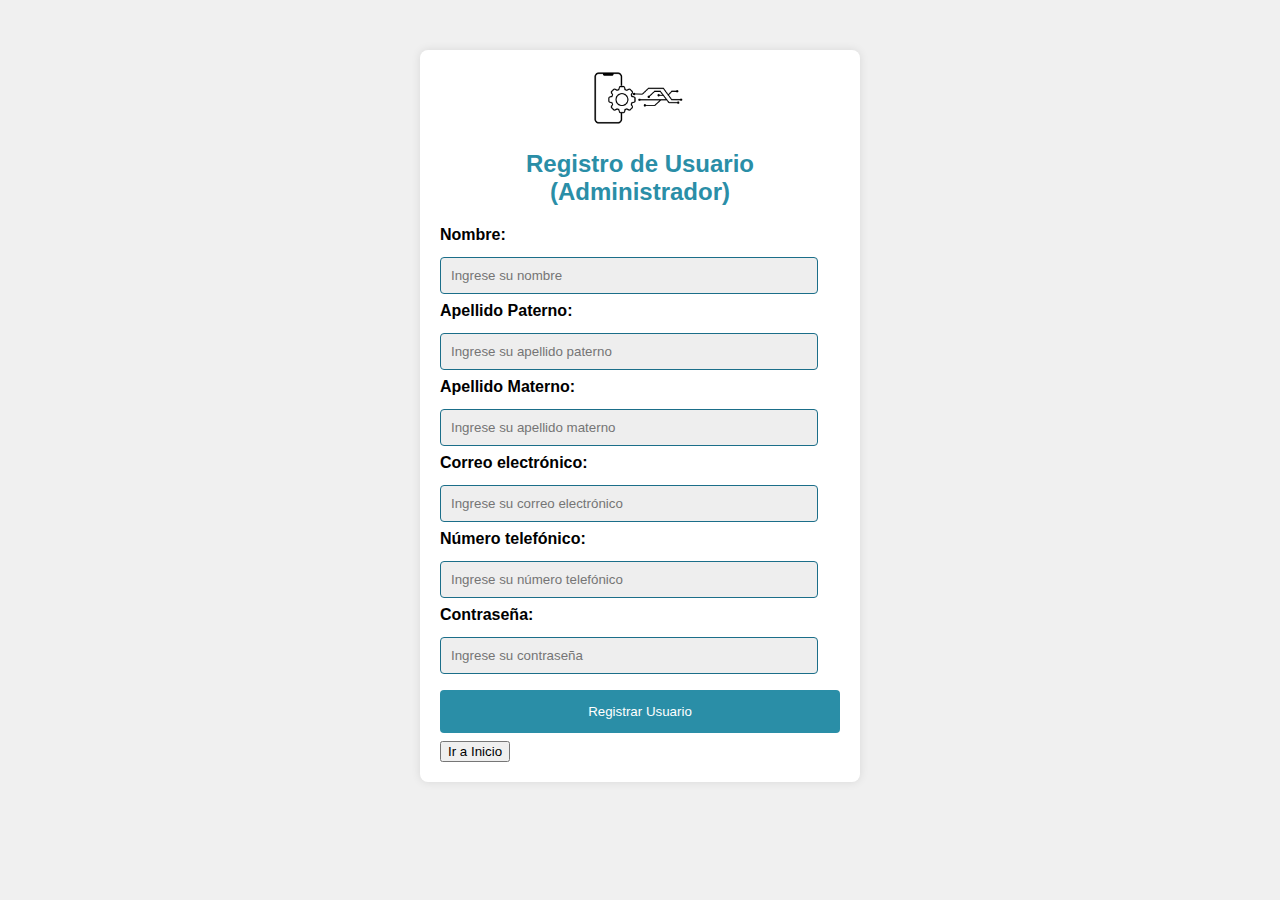
<file: admin.html>
<!DOCTYPE html>
<html lang="en">
<head>
    <meta charset="UTF-8">
    <meta name="viewport" content="width=device-width, initial-scale=1.0">
    <title>Registro Administrativo</title>
    <link rel="stylesheet" href="adminstyles.css">
</head>
<body>
    <div class="container">
        <div class="logo-container">
            <img src="Logo negro.png" alt="Logo de la empresa">
        </div>
        <h2>Registro de Usuario (Administrador)</h2>
        <form id="registroForm" action="procesar_registro_admin.php" method="post">
            <label for="nombre">Nombre:</label>
            <input type="text" id="nombre" name="nombre" placeholder="Ingrese su nombre" required>

            <label for="apellido_paterno">Apellido Paterno:</label>
            <input type="text" id="apellido_paterno" name="apellido_paterno" placeholder="Ingrese su apellido paterno" required>

            <label for="apellido_materno">Apellido Materno:</label>
            <input type="text" id="apellido_materno" name="apellido_materno" placeholder="Ingrese su apellido materno" required>

            <label for="email">Correo electrónico:</label>
            <input type="email" id="email" name="email" placeholder="Ingrese su correo electrónico" required>

            <label for="telefono">Número telefónico:</label>
            <input type="tel" id="telefono" name="telefono" placeholder="Ingrese su número telefónico" required>

            <label for="password">Contraseña:</label>
            <input type="password" id="password" name="password" placeholder="Ingrese su contraseña" required>

            <input type="submit" value="Registrar Usuario">
        </form>
        <button id="btnInicio">Ir a Inicio</button>
        <div id="mensajeRegistro" class="mensaje-registro"></div>
    </div>

    <script src="adminscript.js"></script>
</body>
</html>
</file>
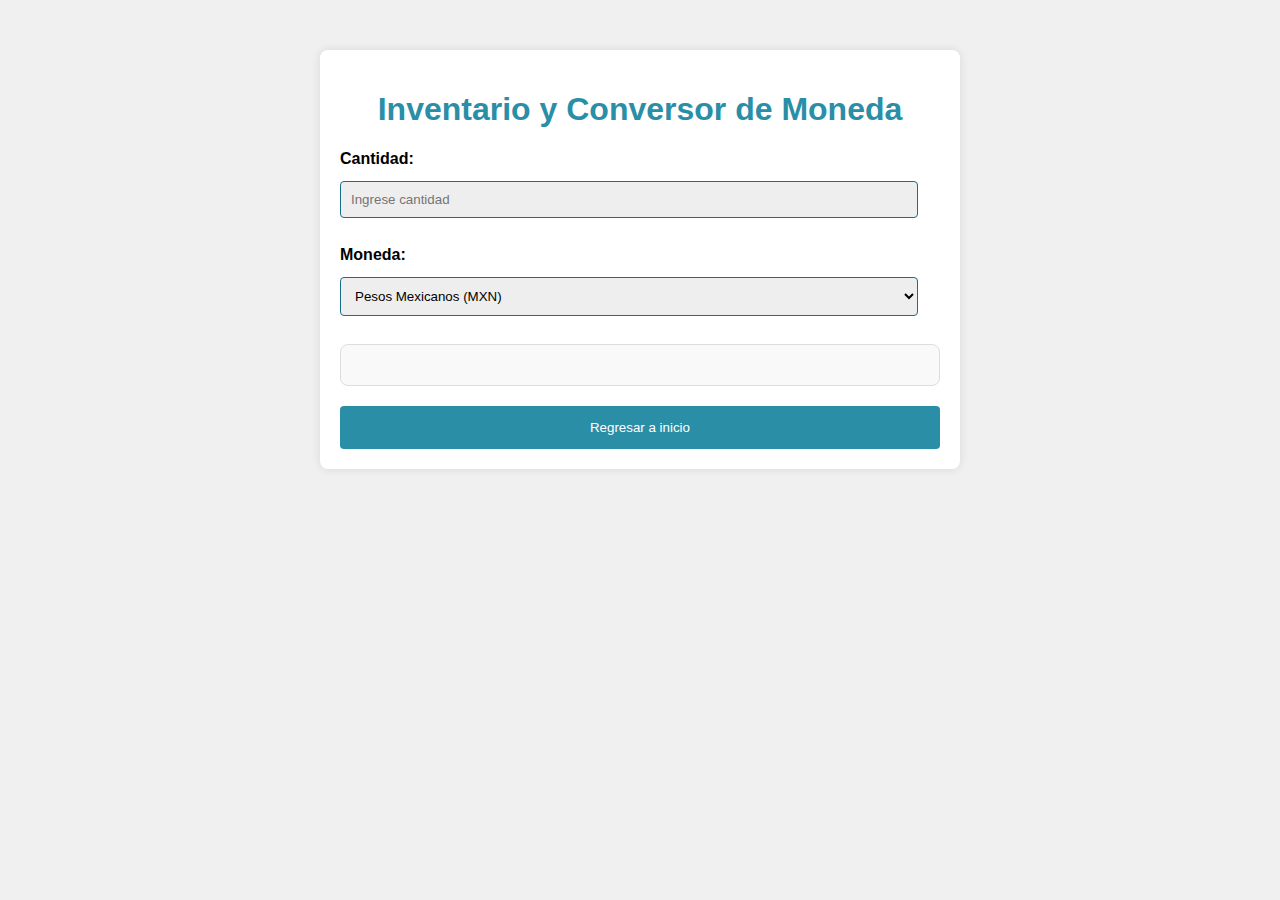
<file: Calculo.html>
<!DOCTYPE html>
<html lang="en">
<head>
<meta charset="UTF-8">
<meta name="viewport" content="width=device-width, initial-scale=1.0">
<title>Inventario y Conversor de Moneda</title>
<link rel="stylesheet" href="calculo.css">
</head>
<body>
  <div class="container">
    <h1>Inventario y Conversor de Moneda</h1>
  
    <div class="input-container">
      <label for="cantidad">Cantidad:</label>
      <input type="number" id="cantidad" placeholder="Ingrese cantidad" oninput="calcular()">
    </div>
  
    <div class="input-container">
      <label for="moneda">Moneda:</label>
      <select id="moneda" onchange="calcular()">
        <option value="MXN">Pesos Mexicanos (MXN)</option>
        <option value="USD">Dólares Americanos (USD)</option>
        <option value="COP">Pesos Colombianos (COP)</option>
      </select>
    </div>
  
    <div class="result-container" id="resultado"></div>

    <button class="return-button" onclick="regresarInicio()">Regresar a inicio</button>
  </div>
  
  <script>
    function calcular() {
      var cantidad = parseFloat(document.getElementById('cantidad').value);
      var moneda = document.getElementById('moneda').value;
      
      // Tasas de cambio
      var tipoCambioMXNtoUSD = 18; // 1 USD = 18 MXN
      var tipoCambioUSDtoCOP = 3630; // 1 USD = 3630 COP
      
      var cantidadMXN, cantidadUSD, cantidadCOP;
      
      // Convertir la cantidad ingresada a pesos mexicanos
      if (moneda === 'MXN') {
        cantidadMXN = cantidad;
      } else if (moneda === 'USD') {
        cantidadMXN = cantidad * tipoCambioMXNtoUSD;
      } else if (moneda === 'COP') {
        cantidadMXN = cantidad / tipoCambioUSDtoCOP * tipoCambioMXNtoUSD;
      }
      
      // Calcular conversiones
      cantidadUSD = cantidadMXN / tipoCambioMXNtoUSD;
      cantidadCOP = cantidadUSD * tipoCambioUSDtoCOP;
      
      // Aplicar descuento si la cantidad en pesos colombianos es menor que 50000
      var descuento = cantidadCOP < 50000 ? 1000 : 0;
      cantidadCOP -= descuento;
      
      var resultado = "Cantidad en Dólares Americanos (USD): <span class='amarillo'>" + cantidadUSD.toFixed(2) + "</span><br>";
      resultado += "Cantidad en Pesos Colombianos (COP): <span class='azul'>" + cantidadCOP.toFixed(2) + "</span><br>";
      
      if (moneda !== 'MXN') {
        resultado += "Cantidad en Pesos Mexicanos (MXN): <span class='verde'>" + cantidadMXN.toFixed(2) + "</span><br>";
      }
      
      document.getElementById('resultado').innerHTML = resultado;
    }

    function regresarInicio() {
      window.open('index.html', '_blank');
    }
  </script>
</body>
</html>
</file>
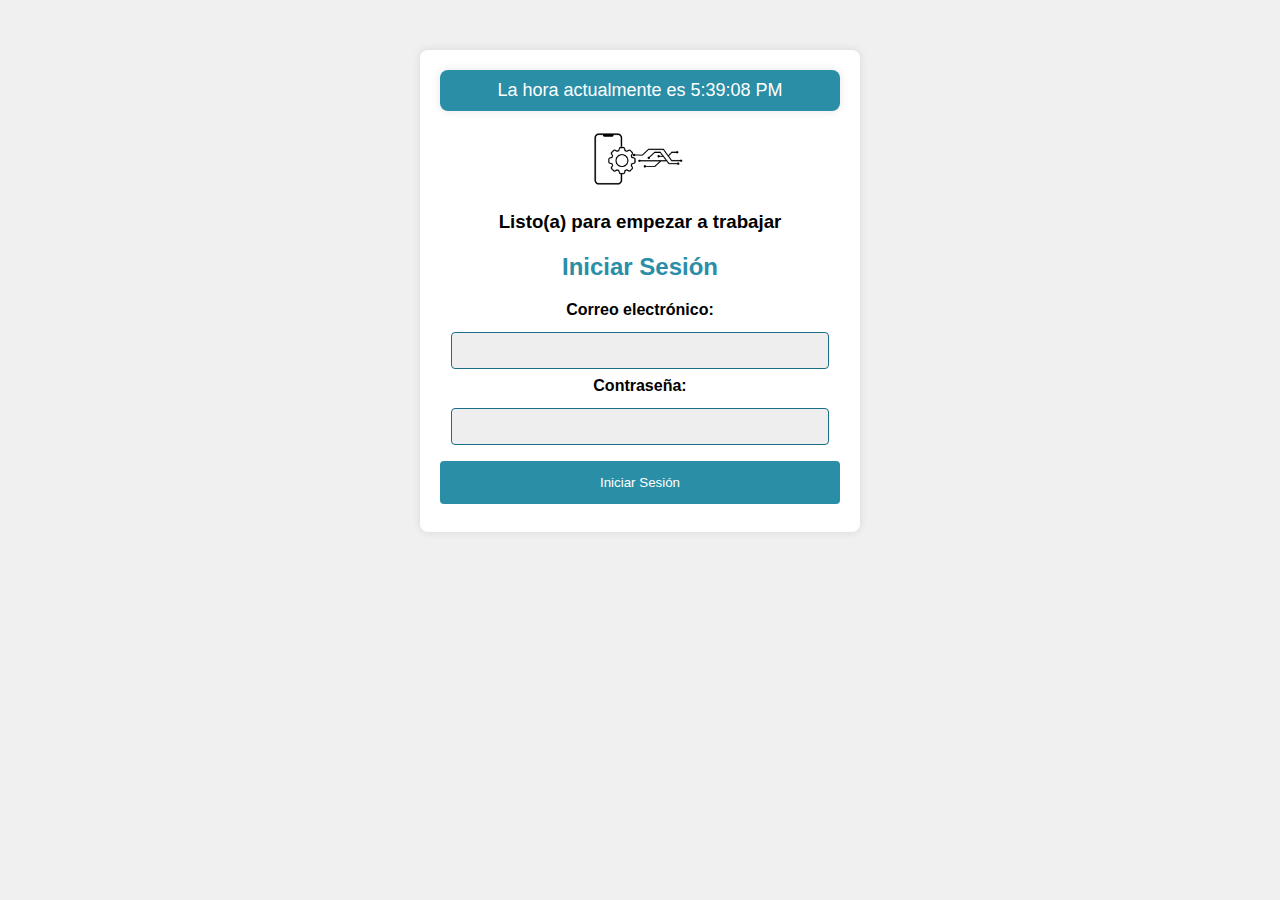
<file: registro.html>
<!DOCTYPE html>
<html lang="es">
<head>
    <meta charset="UTF-8">
    <meta name="viewport" content="width=device-width, initial-scale=1.0">
    <title>Iniciar Sesión</title>
    <link rel="stylesheet" href="styles.css">
</head>
<body>
    <div class="container">
        <div id="hora" class="hora"></div> <!-- Aquí se mostrará la hora -->
        <div class="logo-container">
            <img src="Logo negro.png" alt="Logo de la empresa">
        </div>
        <h2 id="saludo"></h2> <!-- Aquí se mostrará el saludo -->
        <h3 id="mensaje">Listo(a) para empezar a trabajar</h3> <!-- Aquí se mostrará el mensaje -->
        <h2>Iniciar Sesión</h2>
        <form id="loginForm" method="post" action="verificacion.php">
            <label for="email">Correo electrónico:</label>
            <input type="email" id="email" name="email" required>
            <label for="password">Contraseña:</label>
            <input type="password" id="password" name="password" required>
            <input type="submit" value="Iniciar Sesión">
            <div id="error" class="error" style="display: none;"></div> <!-- Aquí se mostrará el mensaje de error -->
        </form>
    </div>
    <script src="script.js"></script>
</body>
</html>
</file>
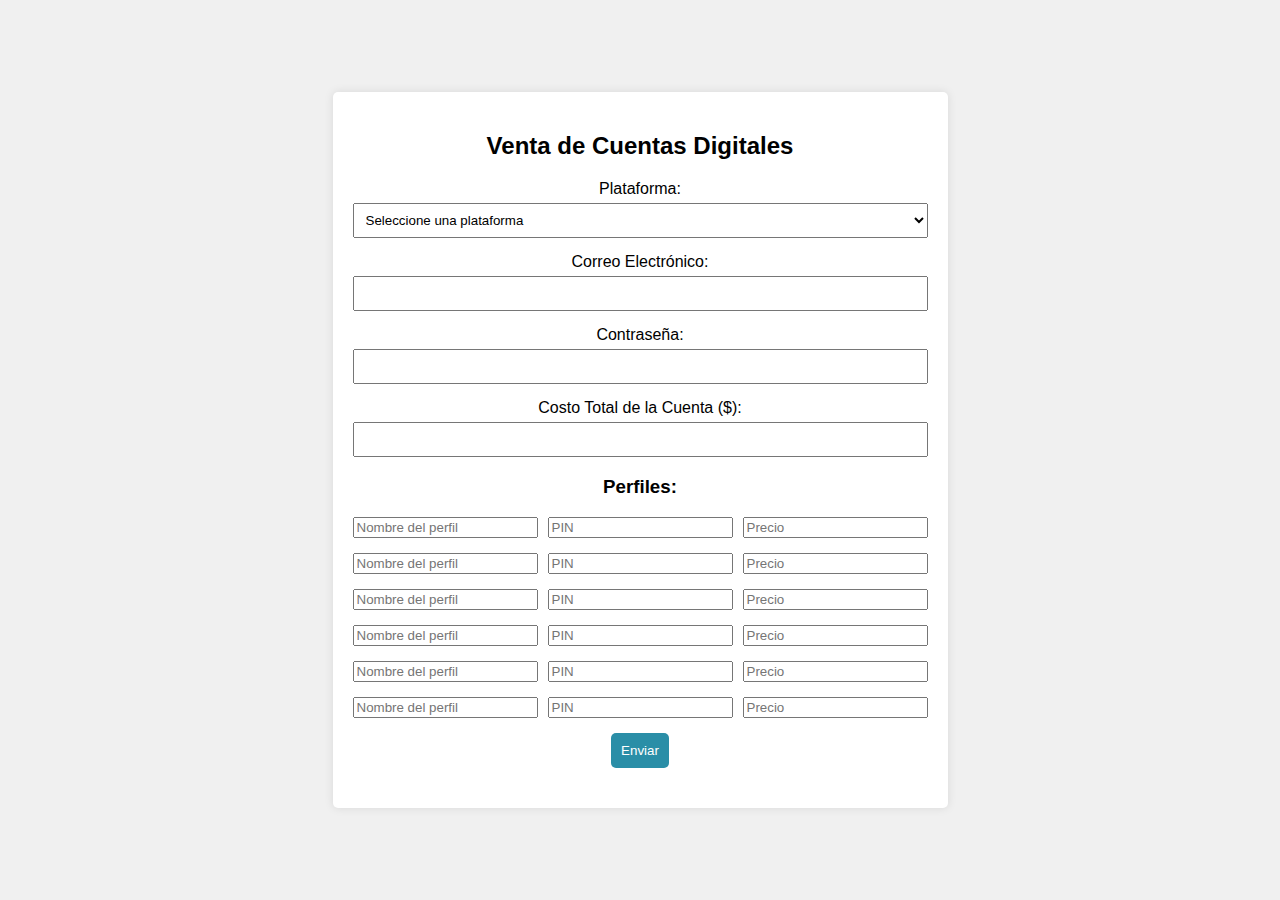
<file: Regristro_cuentas.html>
<!DOCTYPE html>
<html lang="es">
<head>
    <meta charset="UTF-8">
    <meta name="viewport" content="width=device-width, initial-scale=1.0">
    <title>Venta de Cuentas Digitales</title>
    <link rel="stylesheet" href="registro_cuentas.css">
</head>
<body>

<div class="form-container">
    <h2>Venta de Cuentas Digitales</h2>
    <form id="accountForm">
        <div class="form-group">
            <label for="platform">Plataforma:</label>
            <select id="platform" name="platform" required>
                <option value="" disabled selected>Seleccione una plataforma</option>
                <option value="Netflix">Netflix</option>
                <option value="Prime Video">Prime Video</option>
                <option value="Canva">Canva</option>
                <option value="Disney">Disney</option>
                <option value="Hbo Max">HBO Max</option>
                <option value="Paramout">Paramout</option>
                <option value="Star">Star</option>
                <option value="Vix">Vix</option>
                <option value="Spotify">Spotify</option>
            </select>
        </div>
        <div class="form-group">
            <label for="email">Correo Electrónico:</label>
            <input type="email" id="email" name="email" required>
        </div>
        <div class="form-group">
            <label for="password">Contraseña:</label>
            <input type="password" id="password" name="password" required>
        </div>
        <div class="form-group">
            <label for="accountCost">Costo Total de la Cuenta ($):</label>
            <input type="number" id="accountCost" name="accountCost" min="0" required>
        </div>
        <div id="profiles">
            <h3>Perfiles:</h3>
            <div class="profile-group">
                <input type="text" name="profileName[]" class="profileName" placeholder="Nombre del perfil" required>
                <input type="number" name="profilePin[]" class="profilePin" placeholder="PIN" required>
                <input type="number" name="profilePrice[]" class="profilePrice" placeholder="Precio" min="0" required>
            </div>
            <div class="profile-group">
                <input type="text" name="profileName[]" class="profileName" placeholder="Nombre del perfil" required>
                <input type="number" name="profilePin[]" class="profilePin" placeholder="PIN" required>
                <input type="number" name="profilePrice[]" class="profilePrice" placeholder="Precio" min="0" required>
            </div>
            <div class="profile-group">
                <input type="text" name="profileName[]" class="profileName" placeholder="Nombre del perfil" required>
                <input type="number" name="profilePin[]" class="profilePin" placeholder="PIN" required>
                <input type="number" name="profilePrice[]" class="profilePrice" placeholder="Precio" min="0" required>
            </div>
            <div class="profile-group">
                <input type="text" name="profileName[]" class="profileName" placeholder="Nombre del perfil" required>
                <input type="number" name="profilePin[]" class="profilePin" placeholder="PIN" required>
                <input type="number" name="profilePrice[]" class="profilePrice" placeholder="Precio" min="0" required>
            </div>
            <div class="profile-group">
                <input type="text" name="profileName[]" class="profileName" placeholder="Nombre del perfil" required>
                <input type="number" name="profilePin[]" class="profilePin" placeholder="PIN" required>
                <input type="number" name="profilePrice[]" class="profilePrice" placeholder="Precio" min="0" required>
            </div>
            <div class="profile-group">
                <input type="text" name="profileName[]" class="profileName" placeholder="Nombre del perfil" required>
                <input type="number" name="profilePin[]" class="profilePin" placeholder="PIN" required>
                <input type="number" name="profilePrice[]" class="profilePrice" placeholder="Precio" min="0" required>
            </div>
        </div>
        <div class="form-group">
            <button type="submit">Enviar</button>
        </div>
    </form>
    <div id="message" class="message"></div> 
</div>

<script src="registro_cuentas.js"></script>

</body>
</html>
</file>
<file: adminstyles.css>
body {
    font-family: Arial, sans-serif;
    background-color: #f0f0f0; /* Fondo claro */
    color: #000000; /* Texto negro */
    margin: 0;
    padding: 0;
}

.container {
    max-width: 400px;
    margin: 50px auto;
    background-color: #ffffff; /* Fondo blanco */
    padding: 20px;
    border-radius: 8px;
    box-shadow: 0 0 10px rgba(0, 0, 0, 0.1);
}

.logo-container {
    text-align: center;
    margin-bottom: 20px;
}

.logo-container img {
    width: 100px;
}

h2 {
    text-align: center;
    color: #2a8ea7; /* Azul brillante */
}

label {
    font-weight: bold;
    color: #000000; /* Texto negro */
    display: block;
    margin-bottom: 5px;
}

input[type="text"],
input[type="email"],
input[type="tel"],
input[type="password"] {
    width: calc(100% - 22px);
    padding: 10px;
    margin: 8px 0;
    box-sizing: border-box;
    border: 1px solid #1b6e89; /* Azul más oscuro para el borde */
    border-radius: 4px;
    background-color: #eeeeee; /* Fondo gris suave para inputs */
    color: #000000; /* Texto negro */
}

input[type="submit"] {
    background-color: #2a8ea7; /* Azul brillante */
    color: white;
    padding: 14px 20px;
    margin: 8px 0;
    border: none;
    border-radius: 4px;
    cursor: pointer;
    width: 100%;
}

input[type="submit"]:hover {
    background-color: #14506b; /* Azul más oscuro al pasar el cursor */
}

.mensaje-registro {
    text-align: center;
    color: #000000; /* Texto negro */
    display: none;
}

#error {
    color: red;
    margin-top: 10px;
}
</file>
<file: calculo.css>
body {
    font-family: Arial, sans-serif;
    background-color: #f0f0f0; /* Fondo claro */
    color: #000000; /* Texto negro */
    margin: 0;
    padding: 0;
}

.container {
    max-width: 600px;
    margin: 50px auto;
    background-color: #ffffff; /* Fondo blanco */
    padding: 20px;
    border-radius: 8px;
    box-shadow: 0 0 10px rgba(0, 0, 0, 0.1);
}

h1 {
    text-align: center;
    color: #2a8ea7; /* Azul brillante */
}

.input-container {
    margin-bottom: 20px;
}

label {
    font-weight: bold;
    color: #000000; /* Texto negro */
    display: block;
    margin-bottom: 5px;
}

input[type="number"],
select {
    width: calc(100% - 22px);
    padding: 10px;
    margin: 8px 0;
    box-sizing: border-box;
    border: 1px solid #1b6e89; /* Azul más oscuro para el borde */
    border-radius: 4px;
    background-color: #eeeeee; /* Fondo gris suave */
    color: #000000; /* Texto negro */
}

.result-container {
    margin-top: 20px;
    padding: 20px;
    border: 1px solid #ddd; /* Gris claro */
    border-radius: 8px;
    background-color: #f9f9f9; /* Fondo gris muy claro */
}

.amarillo {
    color: #FFD700; /* Amarillo */
}

.azul {
    color: #1b6e89; /* Azul oscuro */
}

.verde {
    color: #4caf50; /* Verde brillante */
}

.return-button {
    background-color: #2a8ea7; /* Azul brillante */
    color: white;
    padding: 14px 20px;
    margin-top: 20px;
    border: none;
    border-radius: 4px;
    cursor: pointer;
    width: 100%;
}

.return-button:hover {
    background-color: #14506b; /* Azul más oscuro al pasar el cursor */
}
</file>
<file: styles.css>
body {
    font-family: Arial, sans-serif;
    background-color: #f0f0f0; /* Fondo claro */
    color: #000000; /* Texto negro */
    margin: 0;
    padding: 0;
}

.container {
    max-width: 400px;
    margin: 50px auto;
    background-color: #ffffff; /* Fondo blanco */
    padding: 20px;
    border-radius: 8px;
    box-shadow: 0 0 10px rgba(0, 0, 0, 0.1);
    position: relative;
    text-align: center; /* Centrar el texto dentro del contenedor */
}

.hora {
    font-size: 18px;
    color: #ffffff; /* Texto blanco */
    background-color: #2a8ea7; /* Azul brillante */
    padding: 10px;
    border-radius: 8px;
    box-shadow: 0 0 10px rgba(0, 0, 0, 0.1);
    margin-bottom: 20px;
}

.logo-container {
    text-align: center;
    margin-bottom: 20px;
}

.logo-container img {
    width: 100px; /* Tamaño del logo */
}

h2 {
    text-align: center;
    color: #2a8ea7; /* Azul brillante */
}

label {
    font-weight: bold;
    color: #000000; /* Texto negro */
    display: block; /* Para que cada etiqueta esté en una línea diferente */
    margin-bottom: 5px; /* Espacio entre cada etiqueta y su input correspondiente */
}

input[type="email"],
input[type="password"] {
    width: calc(100% - 22px); /* Restamos 22px para considerar el padding y el borde */
    padding: 10px;
    margin: 8px 0;
    box-sizing: border-box;
    border: 1px solid #1b6e89; /* Azul más oscuro para el borde */
    border-radius: 4px;
    background-color: #eeeeee; /* Fondo gris suave para inputs */
    color: #000000; /* Texto negro */
}

input[type="submit"] {
    background-color: #2a8ea7; /* Azul brillante */
    color: white;
    padding: 14px 20px;
    margin: 8px 0;
    border: none;
    border-radius: 4px;
    cursor: pointer;
    width: 100%;
}

input[type="submit"]:hover {
    background-color: #14506b; /* Azul más oscuro al pasar el cursor */
}

.error {
    color: red;
    margin-top: 10px;
}

#mensaje {
    text-align: center;
    color: #000000; /* Texto negro */
}
</file>
<file: registro_cuentas.css>
body {
    font-family: Arial, sans-serif;
    background-color: #f0f0f0; /* Color de fondo claro */
    display: flex;
    justify-content: center;
    align-items: center;
    height: 100vh;
    margin: 0;
}

.form-container {
    background-color: #ffffff; /* Blanco */
    padding: 20px;
    border-radius: 5px;
    box-shadow: 0 0 10px rgba(0, 0, 0, 0.1);
    text-align: center; /* Centrar contenido */
}

.form-container h2 {
    margin-bottom: 20px;
}

.form-group {
    margin-bottom: 15px;
}

.form-group label {
    display: block;
    margin-bottom: 5px;
}

.form-group input,
.form-group select {
    width: 100%;
    padding: 8px;
    box-sizing: border-box;
}

.form-group input[type="number"] {
    -moz-appearance: textfield;
}

.form-group input[type="number"]::-webkit-outer-spin-button,
.form-group input[type="number"]::-webkit-inner-spin-button {
    -webkit-appearance: none;
    margin: 0;
}

.profile-group {
    display: flex;
    justify-content: space-between;
    align-items: center;
    margin-bottom: 15px;
}

.profile-group input {
    flex: 1;
    margin-right: 10px;
}

.profile-group input:last-child {
    margin-right: 0;
}

.total-price {
    font-size: 18px;
    font-weight: bold;
    margin-top: 20px;
}

.form-group button {
    background-color: #2a8ea7; /* Azul brillante */
    color: white;
    padding: 10px;
    border: none;
    border-radius: 5px;
    cursor: pointer;
}

.form-group button:hover {
    background-color: #14506b; /* Azul más oscuro al pasar el cursor */
}

.message {
    margin-top: 20px;
    font-size: 16px;
    font-weight: bold;
    text-align: center; /* Centrar el mensaje */
}
</file>
